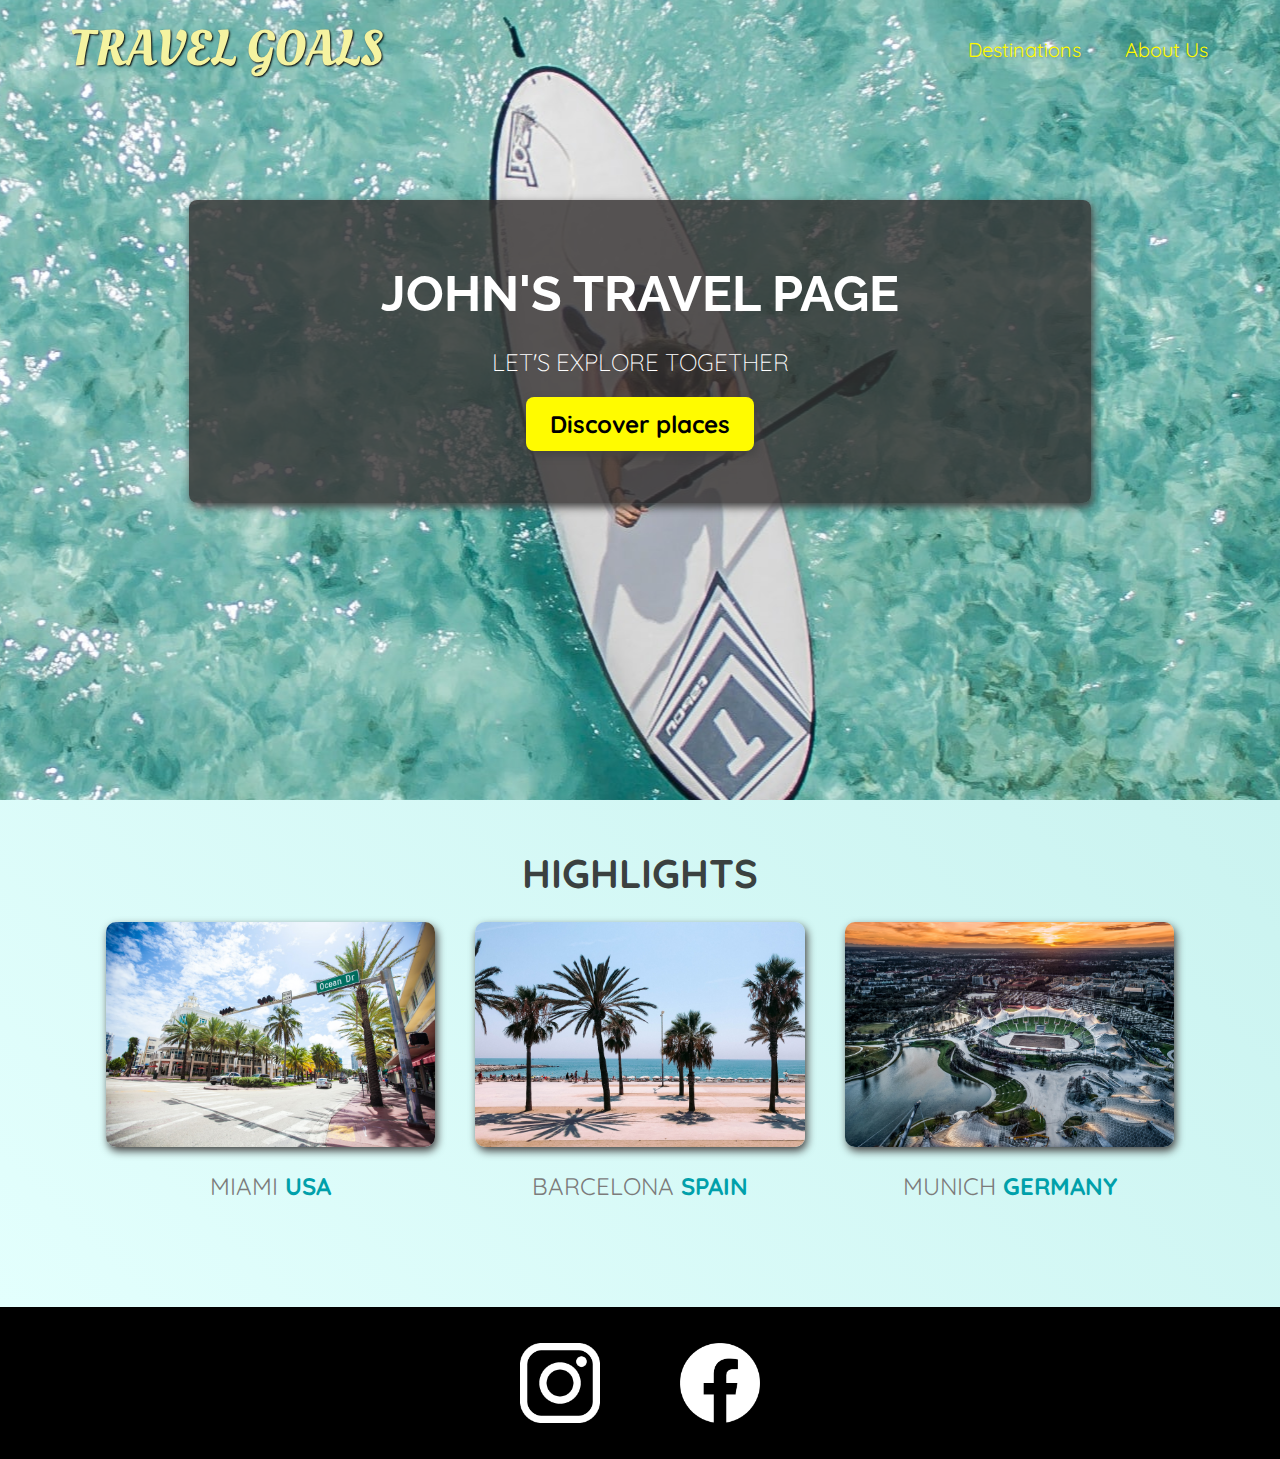
<file: index.html>
<!DOCTYPE html>
<html lang="en">

<head>
    <meta charset="UTF-8">
    <title>Travel Goals</title>
    <link
        href="https://fonts.googleapis.com/css2?family=Raleway:wght@700&family=Oleo+Script:wght@700&family=Quicksand:wght@300;500;700&display=swap"
        rel="stylesheet" />
    <link rel="stylesheet" href="shared.css">
    <link rel="stylesheet" href="styles.css">
</head>

<body>
    <header>
        <div id="page-logo">
            <a href="index.html">Travel Goals</a>
        </div>
        <nav>
            <ul>
                <li>
                    <a href="places.html">Destinations</a>
                </li>
                <li>
                    <a href="about.html">About Us</a>
                </li>
            </ul>
        </nav>
    </header>
    <main>
        <section id="hero">
            <div id="hero-content">
                <h1>John's Travel Page</h1>
                <p>Let's explore together</p>
                <a href="places.html">Discover places</a>
            </div>
        </section>
        <section id="highlights">
            <h2>Highlights</h2>
            <ul id="destinations">
                <li class="destination">
                    <img src="img/places/miami.jpg" alt="Miami">
                    <p>Miami <strong>USA</strong></p>
                    <a href=""></a>
                </li>
                <li class="destination">
                    <img src="img/places/barcelona.jpg" alt="Barcelona">
                    <p>Barcelona <strong>Spain</strong></p>
                    <a href=""></a>
                </li>
                <li class="destination">
                    <img src="img/places/munich.jpg" alt="Munich">
                    <p>Munich <strong>Germany</strong></p>
                    <a href=""></a>
                </li>
            </ul>

        </section>
    </main>
    <footer>
        <ul>
            <li>
                <a href="https://www.instagram.com" target="_blank"><img src="img/icons/insta.png" alt="Instagram"></a>
            </li>
            <li>
                <a href="https://www.facebook.com" target="_blank"><img src="img/icons/facebook.png" alt="Facebook"></a>
            </li>
        </ul>
    </footer>
</body>

</html>
</file>
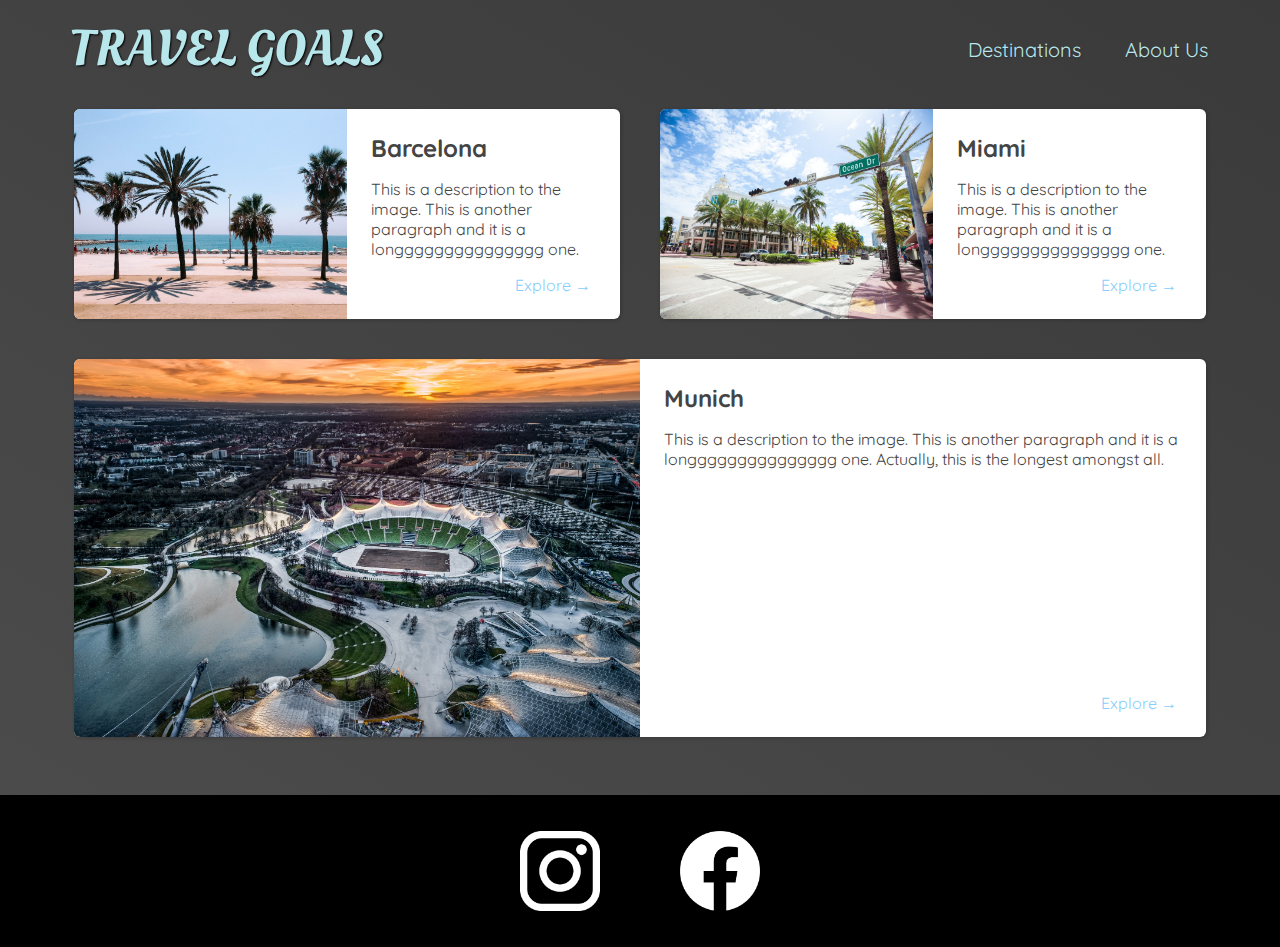
<file: places.html>
<!DOCTYPE html>
<html lang="en">

<head>
    <meta charset="UTF-8">
    <title>Travel Goals</title>
    <link
        href="https://fonts.googleapis.com/css2?family=Raleway:wght@700&family=Oleo+Script:wght@700&family=Quicksand:wght@300;500;700&display=swap"
        rel="stylesheet" />
    <link rel="stylesheet" href="shared.css">
    <link rel="stylesheet" href="places.css">
</head>

<body>
    <header>
        <div id="page-logo">
            <a href="index.html">Travel Goals</a>
        </div>
        <nav>
            <ul>
                <li>
                    <a href="places.html">Destinations</a>
                </li>
                <li>
                    <a href="about.html">About Us</a>
                </li>
            </ul>
        </nav>
    </header>
    <main>
        <ul>
            <li>
                <img src="img/places/barcelona.jpg" alt="Barcelona">
                <div class="item-content">
                    <div>
                        <h2>Barcelona</h2>
                        <p>
                            This is a description to the image. This is another paragraph and it is a longgggggggggggggg
                            one.
                        </p>
                    </div>
                    <div class="actions">
                        <a href="https://en.wikipedia.org/wiki/Barcelona" target="_blank">Explore &#x2192</a>
                    </div>
                </div>
            </li>
            <li>
                <img src="img/places/miami.jpg" alt="Miami">
                <div class="item-content">
                    <div>
                        <h2>Miami</h2>
                        <p>
                            This is a description to the image. This is another paragraph and it is a longgggggggggggggg
                            one.
                        </p>
                    </div>
                    <div class="actions">
                        <a href="https://en.wikipedia.org/wiki/Miami" target="_blank">Explore &#x2192</a>
                    </div>
                </div>
            </li>
            <li>
                <img src="img/places/munich.jpg" alt="Munich">
                <div class="item-content">
                    <div>
                        <h2>Munich</h2>
                        <p>
                            This is a description to the image. This is another paragraph and it is a longgggggggggggggg
                            one. Actually, this is the longest amongst all.
                        </p>

                    </div>
                    <div class="actions">
                        <a href="https://en.wikipedia.org/wiki/Munich" target="_blank">Explore &#x2192</a>
                    </div>
                </div>
            </li>
        </ul>
    </main>
</body>

<footer>
    <ul>
        <li>
            <a href="https://www.instagram.com" target="_blank"><img src="img/icons/insta.png" alt="Instagram"></a>
        </li>
        <li>
            <a href="https://www.facebook.com" target="_blank"><img src="img/icons/facebook.png" alt="Facebook"></a>
        </li>
    </ul>
</footer>

</html>
</file>
<file: shared.css>
body {
    font-family: "Quicksand", sans-serif;
    margin: 0;
}

/* the anchor tag in the id */
#page-logo a {
    padding: 10px;
    font-family: "Oleo Script", sans-serif;
    color: rgb(245,243,160);
    font-size: 50px;
    text-decoration: none;
    text-transform: uppercase;
    /* left-right horizontal offset, top-bottom vertical offset and blur radius and color*/
    text-shadow: 1px 1px 2px rgb(0,0,0);   
}

ul {
    list-style: none;
    margin: 0;
    padding: 0;
}

header ul {
    display: flex;
}

header li {
    margin-left: 20px;
}

header {
    display: flex;
    justify-content: space-between;
    align-items: center;
    padding: 15px 60px;
    position: absolute;
    width: 100%;
    box-sizing: border-box;
}

header a {
    color: rgb(255,251,0);
    text-decoration: none;
    font-size: 20px;
    padding: 12px;
    text-shadow: 1px 1px 2px rgba(0,0,0,0.2);
    border-radius: 8px;
}

header a:hover {
    color: rgb(77, 77, 77);
    background-color: rgb(255,251,0);
}


footer {
    background-color: black;
    padding: 36px 0;
}

footer ul {
    display: flex;
    justify-content: center;
}

footer li  {
    width: 80px;
    height: 80px;
    margin: 0 40px;
}

footer img {
    width: 100%;
    height: 100%;

}
</file>
<file: styles.css>
#hero {
    height: 800px;
    background-image: url('img/places/ocean.jpeg');
    background-position: center;
}

#hero-content {
    width: max-content;
    background-color: rgba(51, 47, 47, 0.8);
    box-shadow: 2px 4px 8px rgb(68, 67, 67);
    border-radius: 8px;
    text-align: center;
    padding: 5% 15%;
    margin: 0 auto;
    position: relative;
    top: 25%;
}

#hero-content h1 {
    color: white;
    text-transform: uppercase;
    font-size: 50px;
    font-family: "Raleway", sans-serif;
    margin: 0;
}

#hero-content p {
    color: white;
    text-transform: uppercase;
    font-size: 24px;
    font-weight: 300;
    margin-bottom: 32px;
}

#hero-content a {
    text-decoration: none;
    background-color: rgb(255,251,0);
    padding: 12px 24px;
    color: black;
    font-size: 24px;
    font-weight: bold;
    border-radius: 8px;
    box-shadow: 2px 4px 8px rgb(68, 67, 67);
}

#hero-content a:hover {
    background-color: transparent;
    color: peru;
}

#destinations {
    display:flex;
    justify-content: center;
    box-sizing: border-box;
    width: 90%;
    margin: auto;
    margin-bottom: 40px;
}

.destination img {
    width: 100%;
    height: 70%;
    box-shadow: 2px 4px 8px rgb(68, 67, 67);
    border-radius: 10px;
    /* tells css how the image should be added into the container 
    how the image should be fit in the container in this case*/
    object-fit: cover;
}

.destination {
    margin: 0 20px;
}

.destination p {
    text-align: center;
    text-transform: uppercase;
    font-size: 24px;
    color:rgb(124 123 123);
    margin: 20px 0;
}

.destination strong {
    color: rgb(0 160 170);
}

#highlights h2 {
    text-transform: uppercase;
    text-align: center;
    font-size: 40px;
    color: rgb(59 65 64);
    margin: 24px 0;
}

#highlights {
    padding: 24px;
    background: linear-gradient(45deg,rgb(227, 255, 253), rgb(202, 243, 240));
}
</file>
<file: places.css>
body {
    background: linear-gradient(30deg, rgb(77,77,77), rgb(58, 58, 58));
    color: rgb(68,68,68);
}

#page-logo a {
    color: rgb(183, 230, 235);
}

header a  {
    color: rgb(183, 230, 235);
}

header nav a:hover {
    color: rgb(59, 59,59);
    background-color: rgb(183, 230, 235);;
}



header {
    /* overriding the position absolute in shared css */
    position: static;
}

main ul {
    width: 90%;
    margin: 0 auto 48px auto;
    display: grid;
    grid-template-columns: 1fr 1fr;
    gap: 20px 20px;

}

main li {
    margin: 10px;
    display: flex;
    background-color: white;
    box-shadow: 1px 1px 4px rgba(0,0,0,0.2);
    border-radius: 6px;
    /* controls how the exceeding size of the object to behave */
    overflow: hidden;
}

main li:nth-child(3) {
    grid-column: 1 / 3;
}

main li img {
    object-fit: cover;
    max-width: 50%;
    max-height: 100%;
}

.item-content {
    text-align: left;
    padding: 24px;
    display: flex;
    flex-direction: column;
    justify-content: space-between;
}

.item-content h2 {
    margin: 0;
}

.actions {
    text-align: right;
    padding: 0;
}

.actions a {
    color: lightskyblue;
    padding: 5px;
    text-decoration: none;
}

.actions a:hover {
    color: white;
    background-color: lightblue;
    border-radius: 6px;
}
</file>
